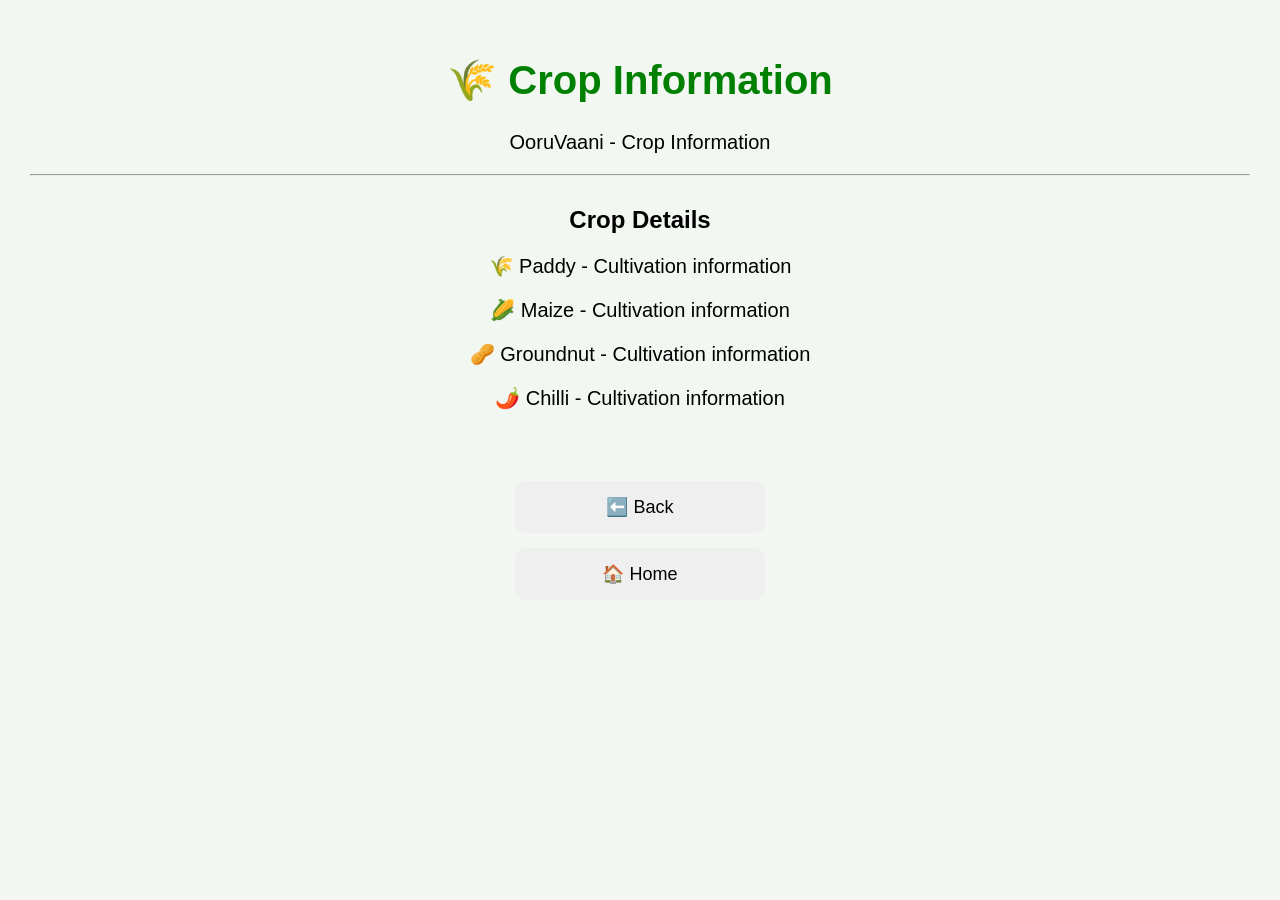
<file: crop.html>
<!DOCTYPE html>
<html>

<head>
    <title>OoruVaani - Crop Information</title>
    <link rel="stylesheet" href="style.css">
    <script src="auth.js"></script>
</head>

<body>

    <h1>🌾 Crop Information</h1>

    <p>OoruVaani - Crop Information</p>

    <hr>

    <h2>Crop Details</h2>

    <p>🌾 Paddy - Cultivation information</p>
    <p>🌽 Maize - Cultivation information</p>
    <p>🥜 Groundnut - Cultivation information</p>
    <p>🌶️ Chilli - Cultivation information</p>

    <br><br>

    <button onclick="history.back()">
        ⬅️ Back
    </button>

    <button onclick="window.location.href='index.html'">
        🏠 Home
    </button>

</body>

</html>
</file>
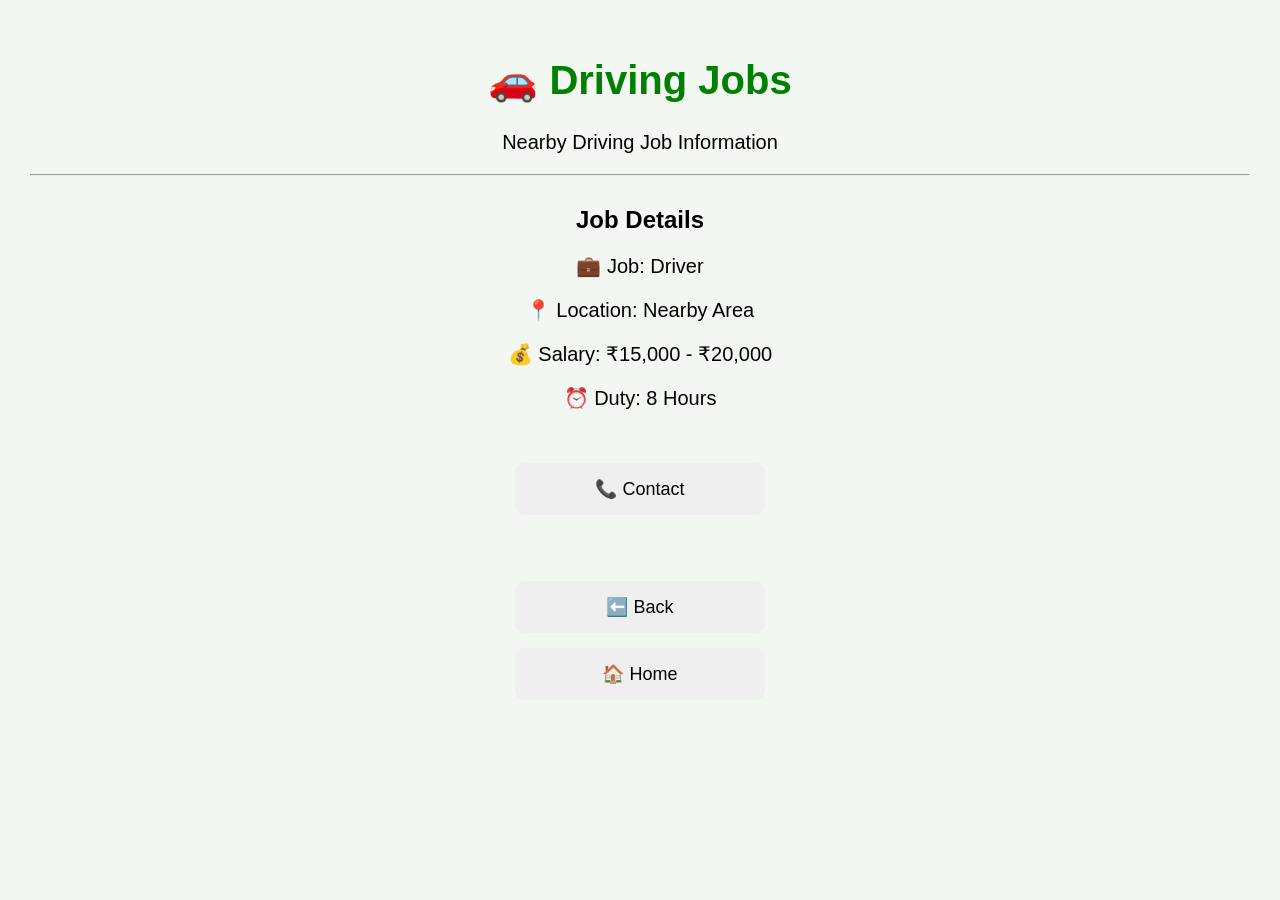
<file: driving.html>
<!DOCTYPE html>
<html>

<head>
    <title>OoruVaani - Driving Jobs</title>
    <link rel="stylesheet" href="style.css">
    <script src="auth.js"></script>
</head>

<body>

    <h1>🚗 Driving Jobs</h1>

    <p>Nearby Driving Job Information</p>

    <hr>

    <h2>Job Details</h2>

    <p>💼 Job: Driver</p>
    <p>📍 Location: Nearby Area</p>
    <p>💰 Salary: ₹15,000 - ₹20,000</p>
    <p>⏰ Duty: 8 Hours</p>

    <br>

    <button onclick="alert('Contact details will be available soon')">
        📞 Contact
    </button>

    <br><br>

    <button onclick="history.back()">
        ⬅️ Back
    </button>

    <button onclick="window.location.href='index.html'">
        🏠 Home
    </button>

</body>

</html>
</file>
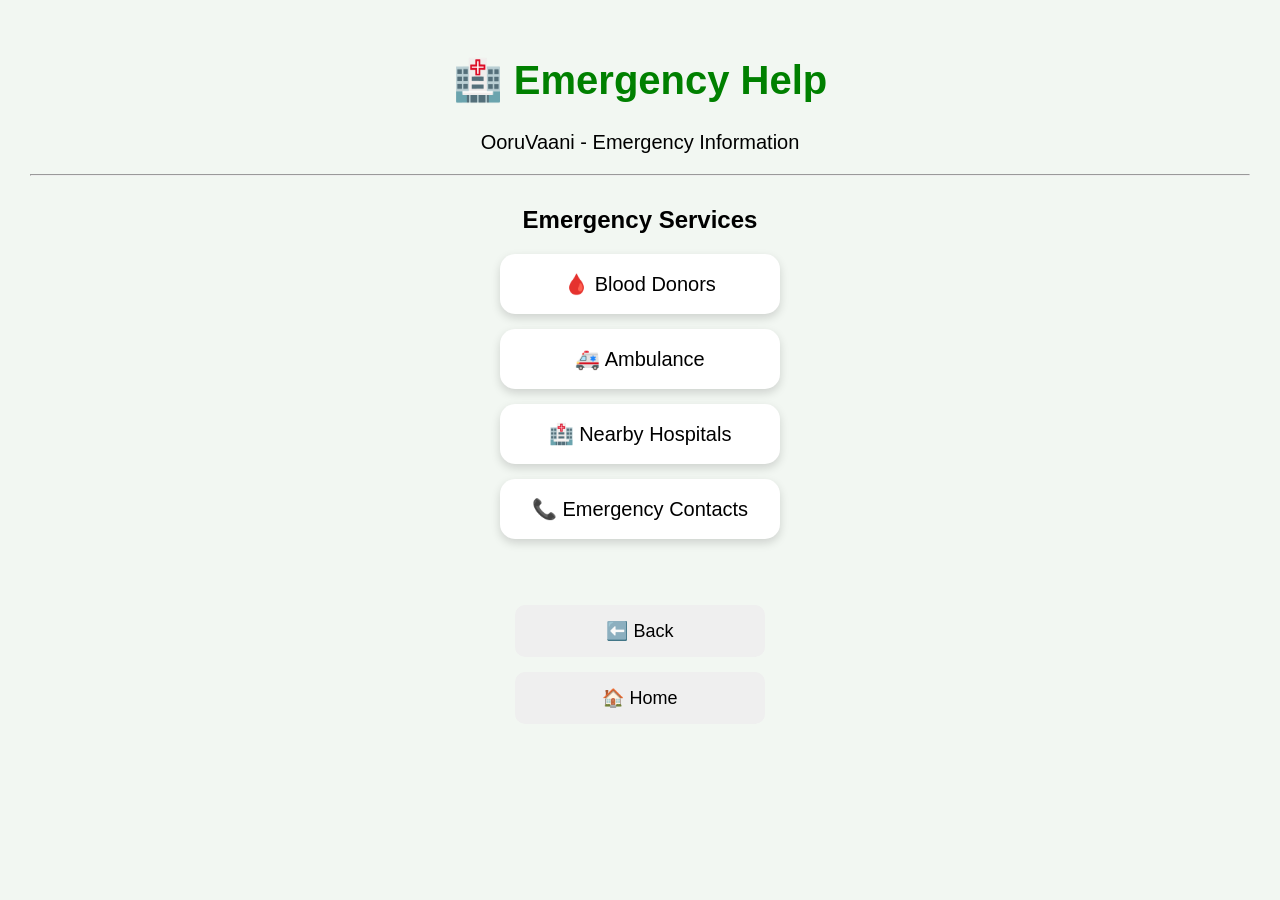
<file: emergency.html>
<!DOCTYPE html>
<html>

<head>
    <title>OoruVaani - Emergency Help</title>
    <link rel="stylesheet" href="style.css">
    <script src="auth.js"></script>
</head>

<body>

    <h1>🏥 Emergency Help</h1>

    <p>OoruVaani - Emergency Information</p>

    <hr>

    <h2>Emergency Services</h2>

    <button class="home-button"
            onclick="window.location.href='blood.html'">
        🩸 Blood Donors
    </button>

    <button class="home-button"
            onclick="alert('Ambulance information will be available soon')">
        🚑 Ambulance
    </button>

    <button class="home-button"
            onclick="alert('Nearby hospital information will be available soon')">
        🏥 Nearby Hospitals
    </button>

    <button class="home-button"
            onclick="alert('Emergency contact information will be available soon')">
        📞 Emergency Contacts
    </button>

    <br><br>

    <button onclick="history.back()">
        ⬅️ Back
    </button>

    <button onclick="window.location.href='index.html'">
        🏠 Home
    </button>

</body>

</html>
</file>
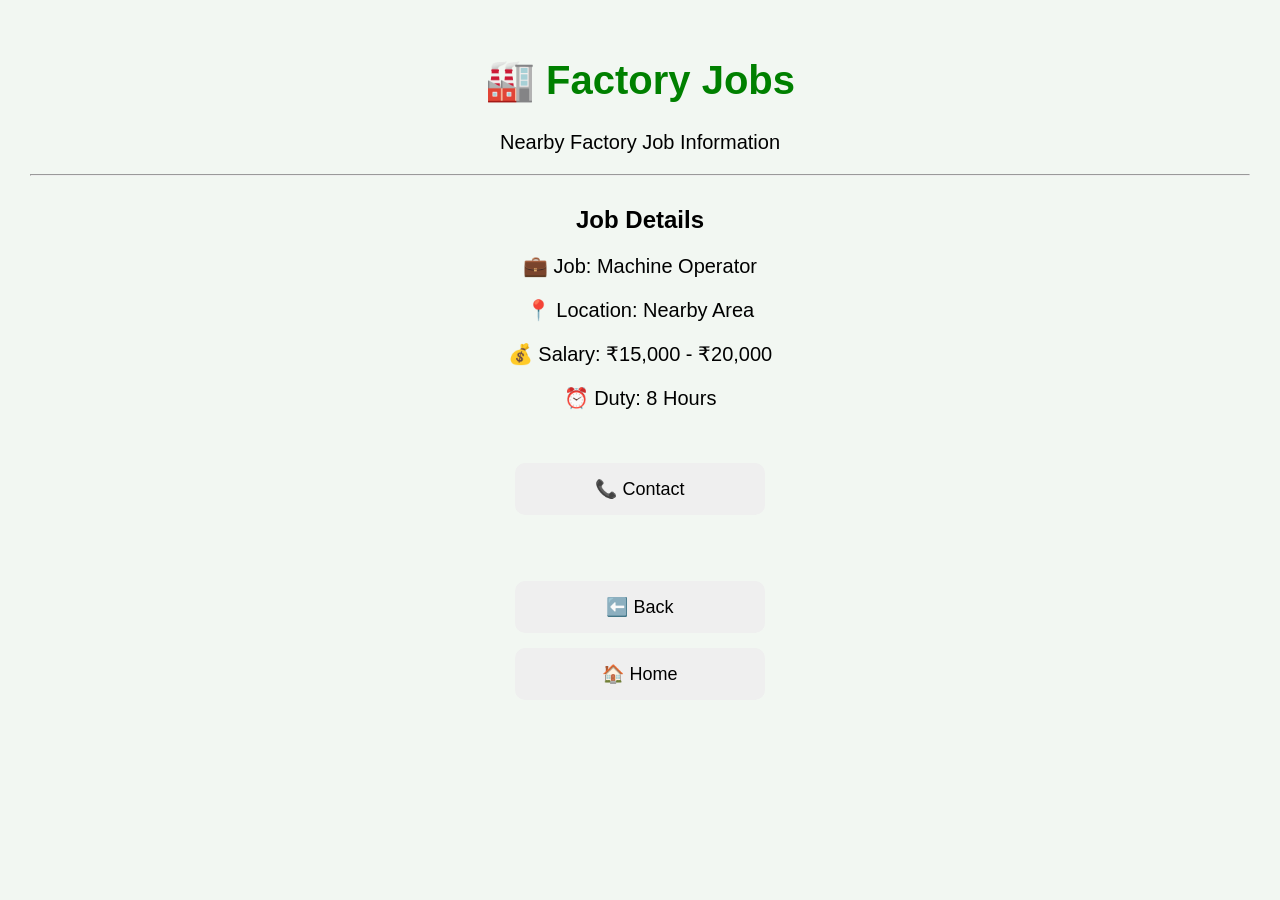
<file: factory.html>
<!DOCTYPE html>
<html>

<head>
    <title>OoruVaani - Factory Jobs</title>
    <link rel="stylesheet" href="style.css">
    <script src="auth.js"></script>
</head>

<body>

    <h1>🏭 Factory Jobs</h1>

    <p>Nearby Factory Job Information</p>

    <hr>

    <h2>Job Details</h2>

    <p>💼 Job: Machine Operator</p>
    <p>📍 Location: Nearby Area</p>
    <p>💰 Salary: ₹15,000 - ₹20,000</p>
    <p>⏰ Duty: 8 Hours</p>

    <br>

    <button onclick="alert('Contact details will be available soon')">
        📞 Contact
    </button>

    <br><br>

    <button onclick="history.back()">
        ⬅️ Back
    </button>

    <button onclick="window.location.href='index.html'">
        🏠 Home
    </button>

</body>

</html>
</file>
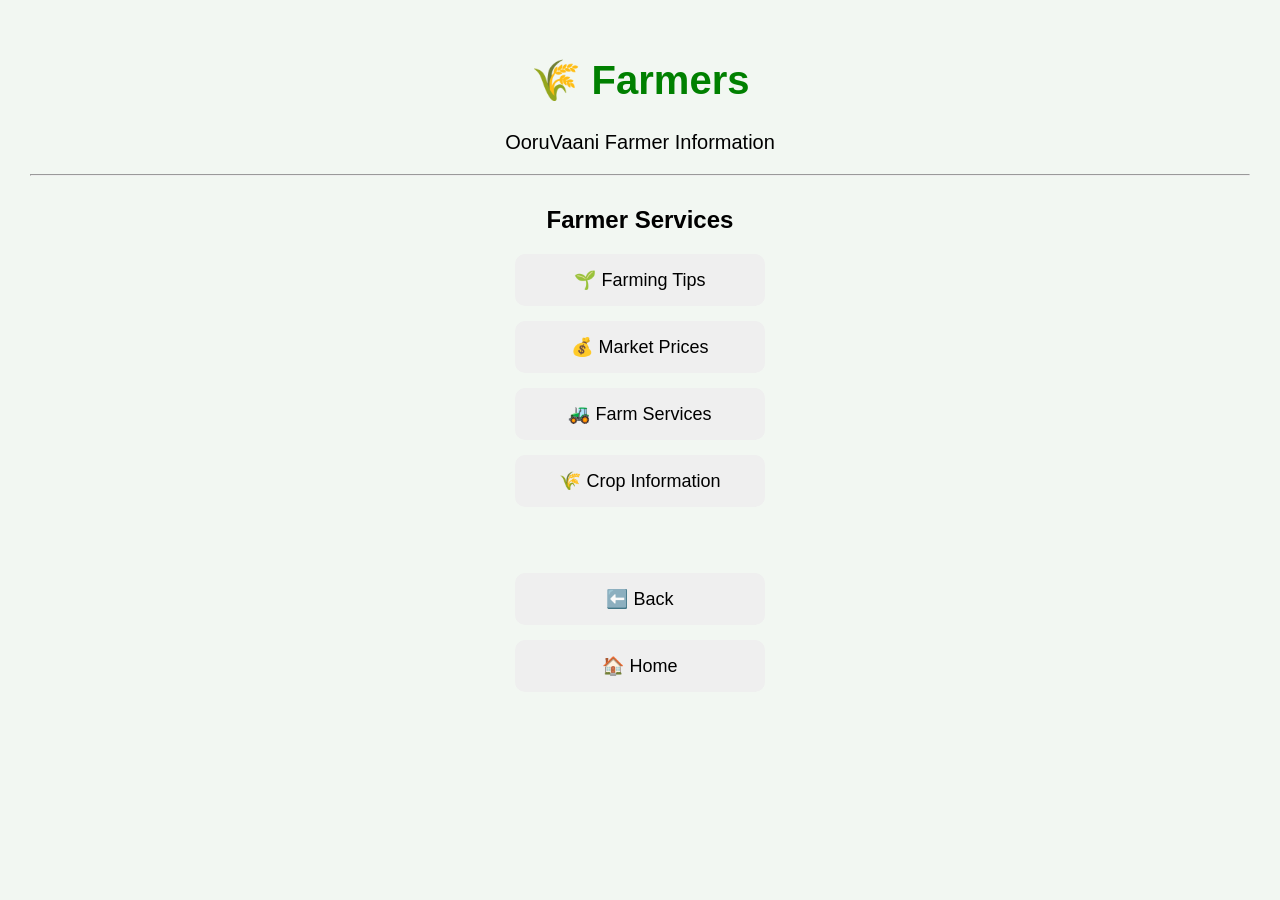
<file: farmers.html>
<!DOCTYPE html>
<html>

<head>
    <title>OoruVaani - Farmers</title>
    <link rel="stylesheet" href="style.css">
    <script src="auth.js"></script>
</head>

<body>

    <h1>🌾 Farmers</h1>

    <p>OoruVaani Farmer Information</p>

    <hr>

    <h2>Farmer Services</h2>

    <button onclick="window.location.href='farming.html'">
        🌱 Farming Tips
    </button>

    <button onclick="window.location.href='market.html'">
        💰 Market Prices
    </button>

    <button onclick="window.location.href='farmservices.html'">
        🚜 Farm Services
    </button>

    <button onclick="window.location.href='crop.html'">
        🌾 Crop Information
    </button>

    <br><br>

    <button onclick="history.back()">
        ⬅️ Back
    </button>

    <button onclick="window.location.href='index.html'">
        🏠 Home
    </button>

</body>

</html>
</file>
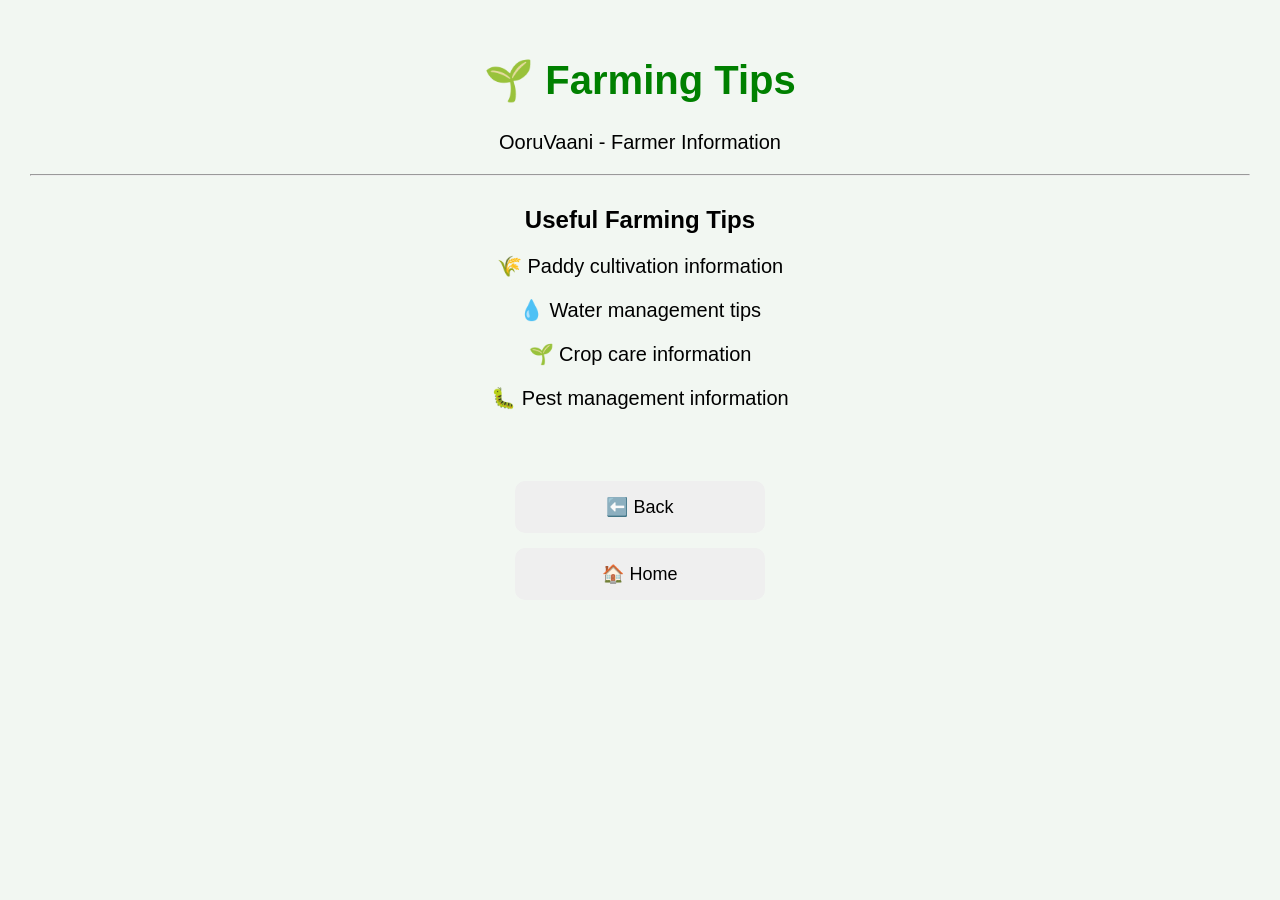
<file: farming.html>
<!DOCTYPE html>
<html>

<head>
    <title>OoruVaani - Farming Tips</title>
    <link rel="stylesheet" href="style.css">
    <script src="auth.js"></script>
</head>

<body>

    <h1>🌱 Farming Tips</h1>

    <p>OoruVaani - Farmer Information</p>

    <hr>

    <h2>Useful Farming Tips</h2>

    <p>🌾 Paddy cultivation information</p>
    <p>💧 Water management tips</p>
    <p>🌱 Crop care information</p>
    <p>🐛 Pest management information</p>

    <br><br>

    <button onclick="history.back()">
        ⬅️ Back
    </button>

    <button onclick="window.location.href='index.html'">
        🏠 Home
    </button>

</body>

</html>
</file>
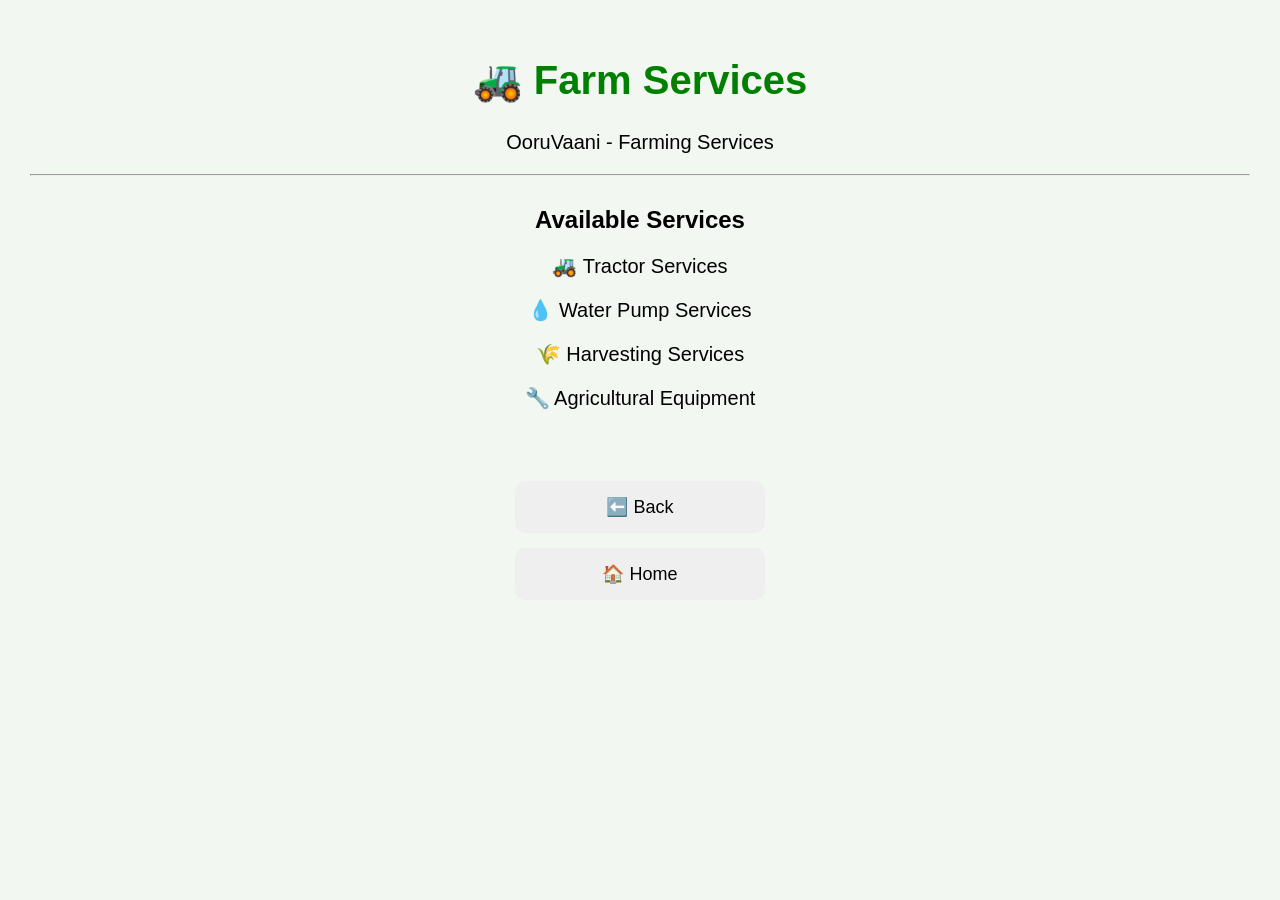
<file: farmservices.html>
<!DOCTYPE html>
<html>

<head>
    <title>OoruVaani - Farm Services</title>
    <link rel="stylesheet" href="style.css">
    <script src="auth.js"></script>
</head>

<body>

    <h1>🚜 Farm Services</h1>

    <p>OoruVaani - Farming Services</p>

    <hr>

    <h2>Available Services</h2>

    <p>🚜 Tractor Services</p>
    <p>💧 Water Pump Services</p>
    <p>🌾 Harvesting Services</p>
    <p>🔧 Agricultural Equipment</p>

    <br><br>

    <button onclick="history.back()">
        ⬅️ Back
    </button>

    <button onclick="window.location.href='index.html'">
        🏠 Home
    </button>

</body>

</html>
</file>
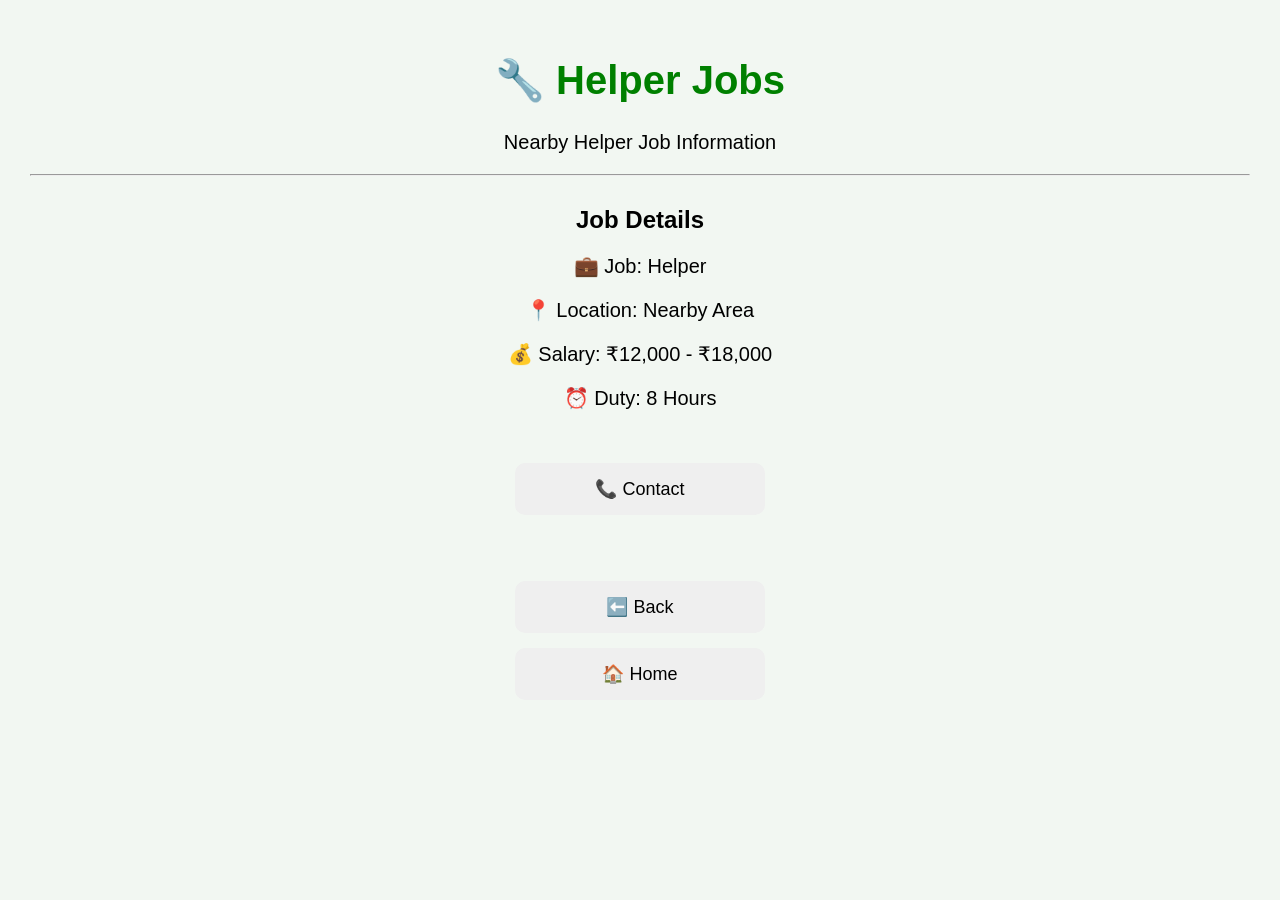
<file: helper.html>
<!DOCTYPE html>
<html>

<head>
    <title>OoruVaani - Helper Jobs</title>
    <link rel="stylesheet" href="style.css">
    <script src="auth.js"></script>
</head>

<body>

    <h1>🔧 Helper Jobs</h1>

    <p>Nearby Helper Job Information</p>

    <hr>

    <h2>Job Details</h2>

    <p>💼 Job: Helper</p>
    <p>📍 Location: Nearby Area</p>
    <p>💰 Salary: ₹12,000 - ₹18,000</p>
    <p>⏰ Duty: 8 Hours</p>

    <br>

    <button onclick="alert('Contact details will be available soon')">
        📞 Contact
    </button>

    <br><br>

    <button onclick="history.back()">
        ⬅️ Back
    </button>

    <button onclick="window.location.href='index.html'">
        🏠 Home
    </button>

</body>

</html>
</file>
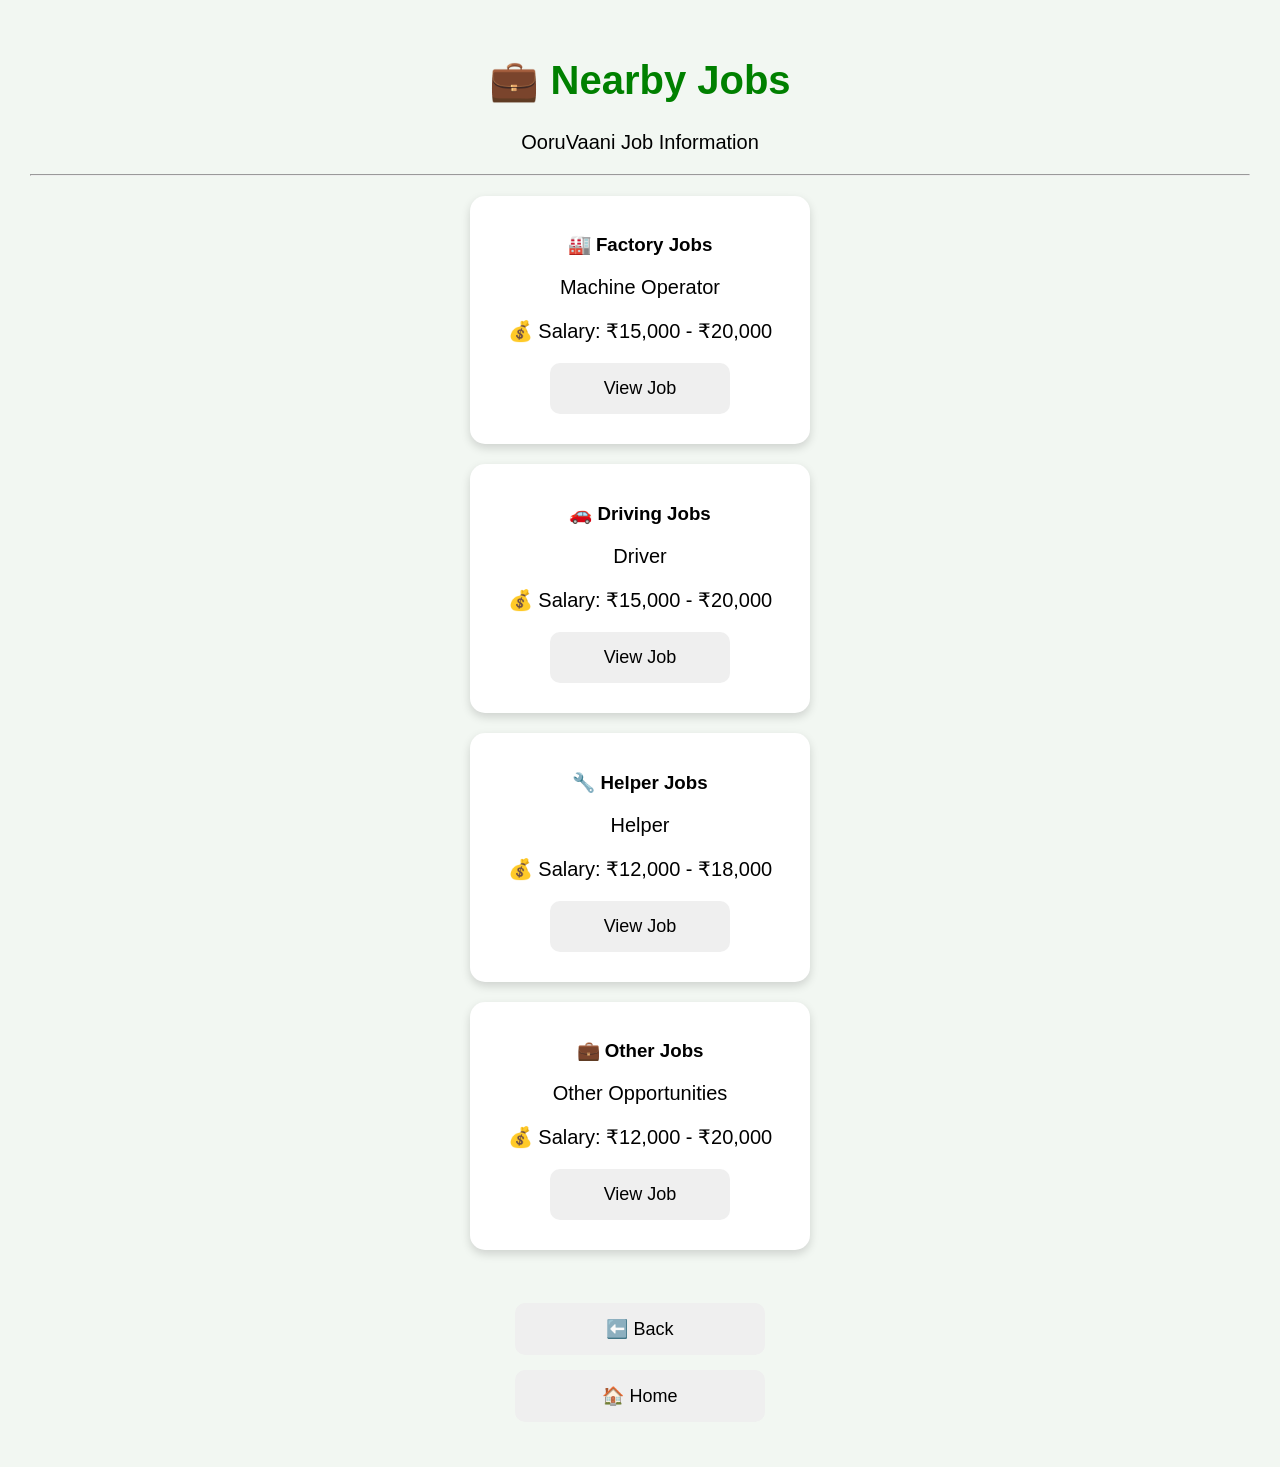
<file: jobs.html>
<!DOCTYPE html>
<html>

<head>
    <title>OoruVaani - Jobs</title>
    <link rel="stylesheet" href="style.css">
    <script src="auth.js"></script>
</head>

<body>

    <h1>💼 Nearby Jobs</h1>

    <p>OoruVaani Job Information</p>

    <hr>

    <div class="job-card">
        <h3>🏭 Factory Jobs</h3>
        <p>Machine Operator</p>
        <p>💰 Salary: ₹15,000 - ₹20,000</p>
        <button onclick="window.location.href='factory.html'">
            View Job
        </button>
    </div>

    <div class="job-card">
        <h3>🚗 Driving Jobs</h3>
        <p>Driver</p>
        <p>💰 Salary: ₹15,000 - ₹20,000</p>
        <button onclick="window.location.href='driving.html'">
            View Job
        </button>
    </div>

    <div class="job-card">
        <h3>🔧 Helper Jobs</h3>
        <p>Helper</p>
        <p>💰 Salary: ₹12,000 - ₹18,000</p>
        <button onclick="window.location.href='helper.html'">
            View Job
        </button>
    </div>

    <div class="job-card">
        <h3>💼 Other Jobs</h3>
        <p>Other Opportunities</p>
        <p>💰 Salary: ₹12,000 - ₹20,000</p>
        <button onclick="window.location.href='otherjobs.html'">
            View Job
        </button>
    </div>

    <br>

    <button onclick="history.back()">
        ⬅️ Back
    </button>

    <button onclick="window.location.href='index.html'">
        🏠 Home
    </button>

</body>

</html>
</file>
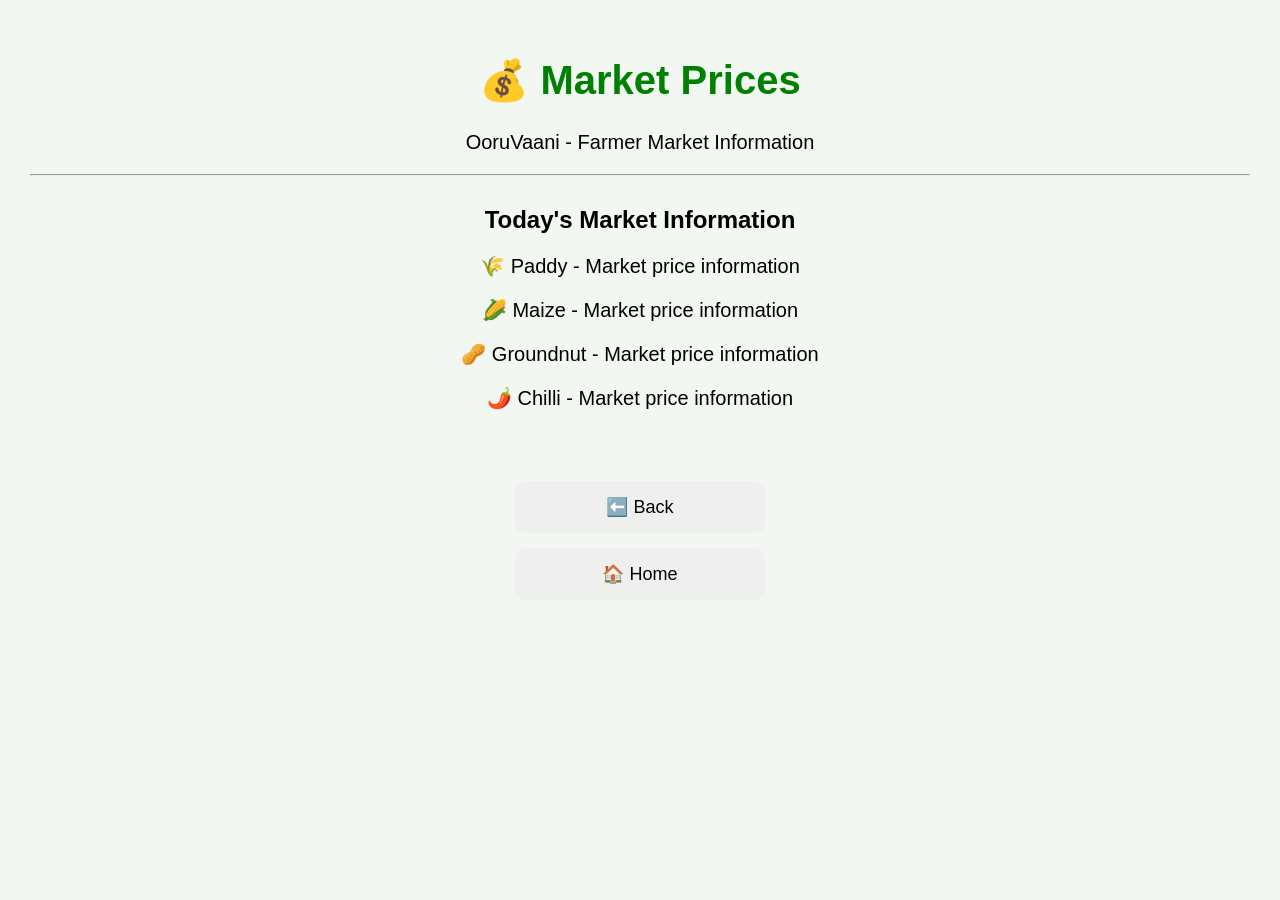
<file: market.html>
<!DOCTYPE html>
<html>

<head>
    <title>OoruVaani - Market Prices</title>
    <link rel="stylesheet" href="style.css">
    <script src="auth.js"></script>
</head>

<body>

    <h1>💰 Market Prices</h1>

    <p>OoruVaani - Farmer Market Information</p>

    <hr>

    <h2>Today's Market Information</h2>

    <p>🌾 Paddy - Market price information</p>
    <p>🌽 Maize - Market price information</p>
    <p>🥜 Groundnut - Market price information</p>
    <p>🌶️ Chilli - Market price information</p>

    <br><br>

    <button onclick="history.back()">
        ⬅️ Back
    </button>

    <button onclick="window.location.href='index.html'">
        🏠 Home
    </button>

</body>

</html>
</file>
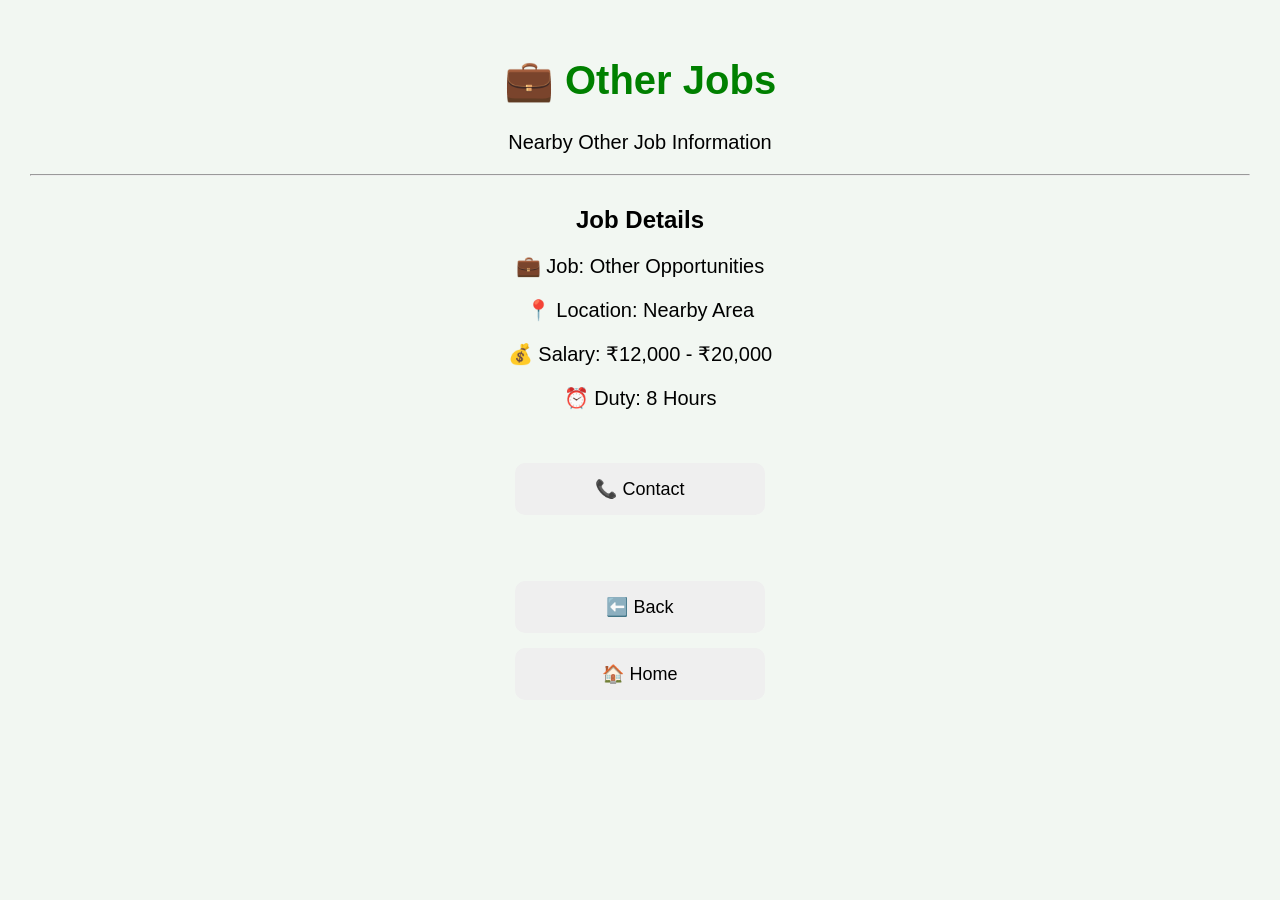
<file: otherjobs.html>
<!DOCTYPE html>
<html>

<head>
    <title>OoruVaani - Other Jobs</title>
    <link rel="stylesheet" href="style.css">
    <script src="auth.js"></script>
</head>

<body>

    <h1>💼 Other Jobs</h1>

    <p>Nearby Other Job Information</p>

    <hr>

    <h2>Job Details</h2>

    <p>💼 Job: Other Opportunities</p>
    <p>📍 Location: Nearby Area</p>
    <p>💰 Salary: ₹12,000 - ₹20,000</p>
    <p>⏰ Duty: 8 Hours</p>

    <br>

    <button onclick="alert('Contact details will be available soon')">
        📞 Contact
    </button>

    <br><br>

    <button onclick="history.back()">
        ⬅️ Back
    </button>

    <button onclick="window.location.href='index.html'">
        🏠 Home
    </button>

</body>

</html>
</file>
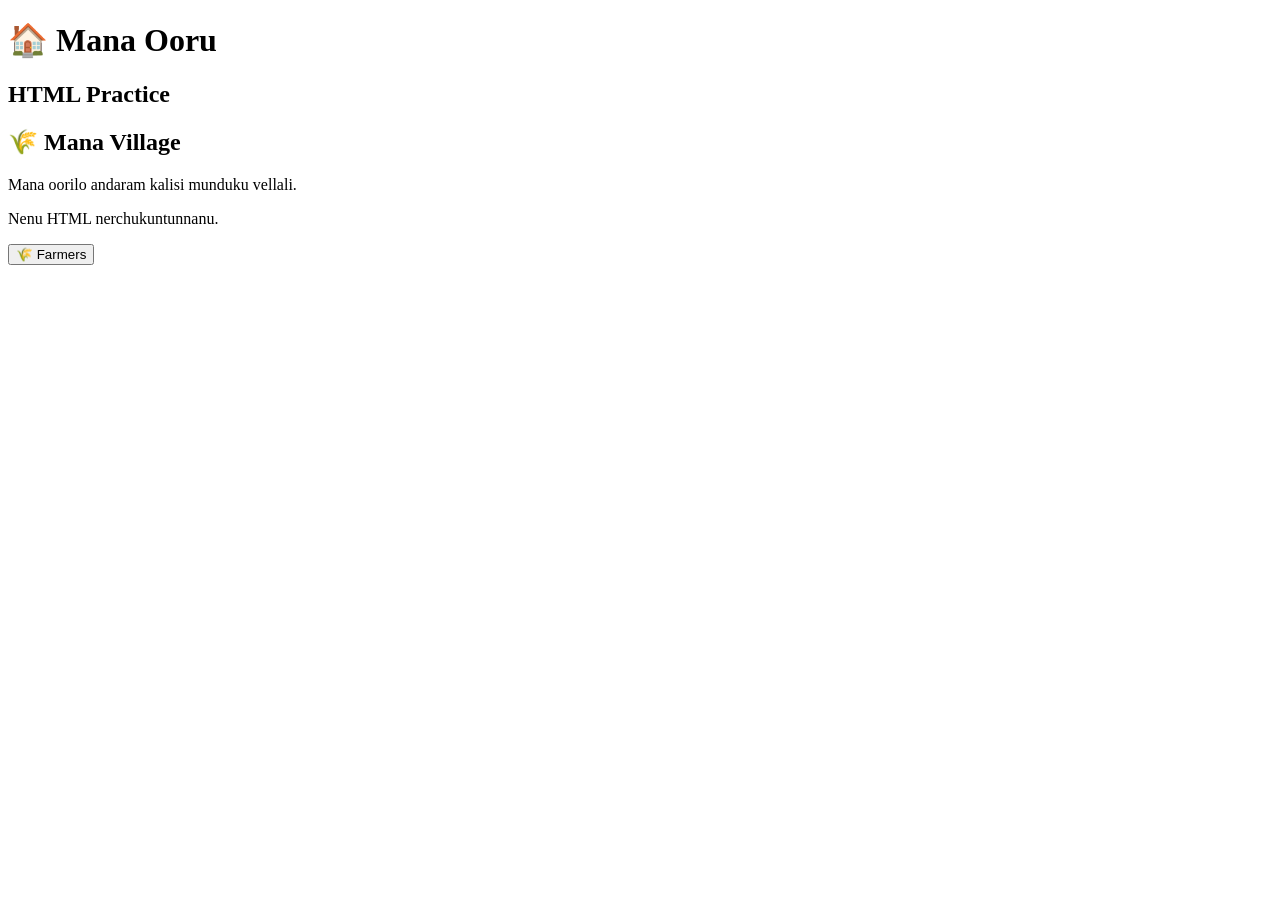
<file: practice.html>
<!DOCTYPE html>
<html>

<head>
    <title>HTML Practice</title>
</head>

<body>

    <h1>🏠 Mana Ooru</h1>

    <h2>HTML Practice</h2>

    <h2>🌾 Mana Village</h2>

    <p>Mana oorilo andaram kalisi munduku vellali.</p>

    <p>Nenu HTML nerchukuntunnanu.</p>

    <button onclick="alert('Welcome to Farmers')">🌾 Farmers</button>

</body>

</html>
</file>
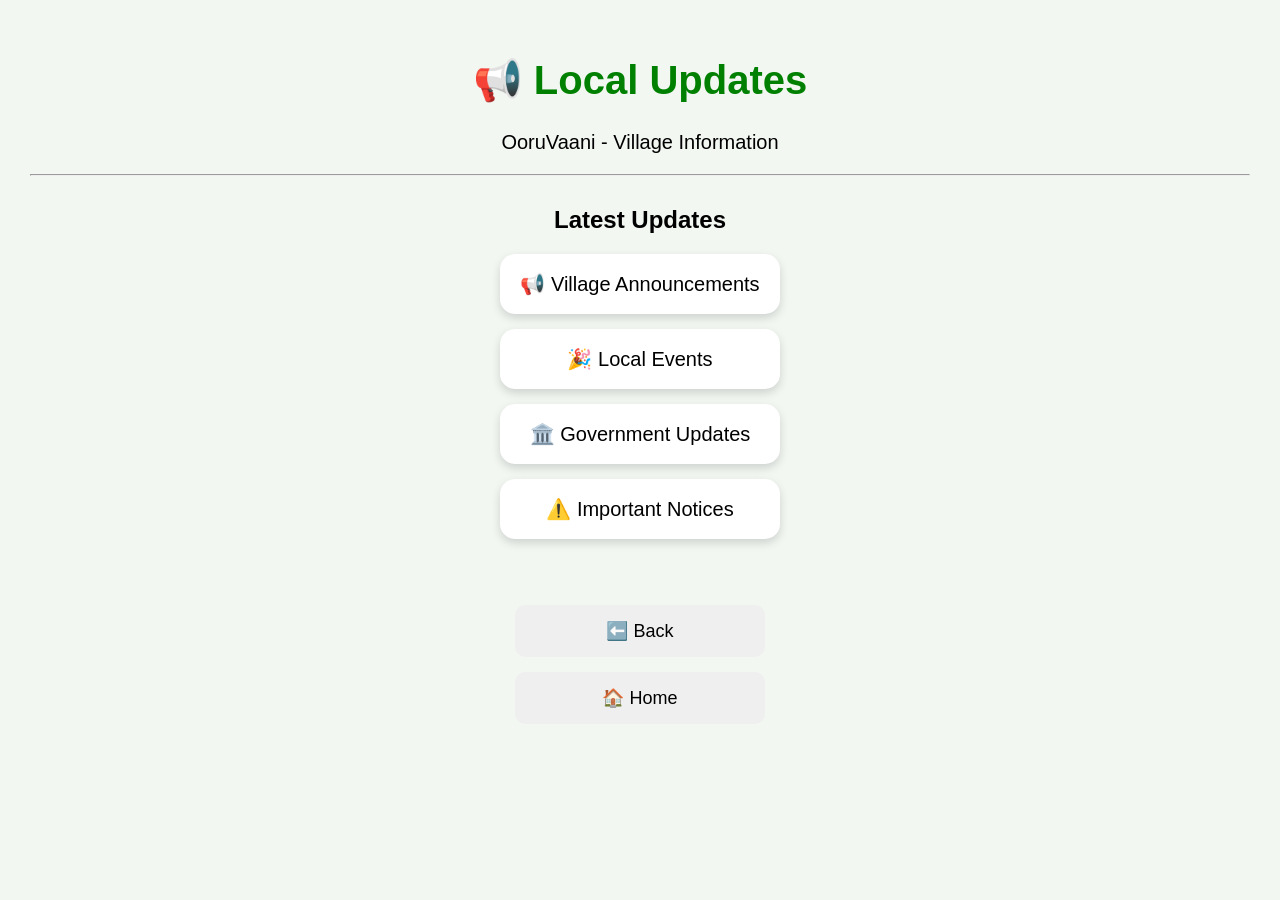
<file: updates.html>
<!DOCTYPE html>
<html>

<head>
    <title>OoruVaani - Local Updates</title>
    <link rel="stylesheet" href="style.css">
    <script src="auth.js"></script>
</head>

<body>

    <h1>📢 Local Updates</h1>

    <p>OoruVaani - Village Information</p>

    <hr>

    <h2>Latest Updates</h2>

    <button class="home-button"
            onclick="alert('Village announcement information will be available soon')">
        📢 Village Announcements
    </button>

    <button class="home-button"
            onclick="alert('Local event information will be available soon')">
        🎉 Local Events
    </button>

    <button class="home-button"
            onclick="alert('Government update information will be available soon')">
        🏛️ Government Updates
    </button>

    <button class="home-button"
            onclick="alert('Important notice information will be available soon')">
        ⚠️ Important Notices
    </button>

    <br><br>

    <button onclick="history.back()">
        ⬅️ Back
    </button>

    <button onclick="window.location.href='index.html'">
        🏠 Home
    </button>

</body>

</html>
</file>
<file: style.css>
body {
    font-family: Arial, sams-serif;
    text-align: center;
    background-color: #f2f7f2;
    margin: 0;
    padding: 30px;
}

h1 {
    color: green;
    font-size: 40px;
}

p {
    font-size: 20px;
}

h2 {
    margin-top: 30px;
}

button {
    display: block;
    width: 250px;
    margin: 15px auto;
    padding: 15px;
    font-size: 18px;
    border: none;
    border-radius: 10px;
    cursor: pointer;
}
button:hover {
    transform: scale(1.05);
}
h2 {
    margin-top: 30px;
}

button {
    transition: 0.2s;
}
.job-card {
    background-color: white;
    width: 300px;
    margin: 20px auto;
    padding: 20px;
    border-radius: 15px;
    box-shadow: 0 4px 10px rgba(0, 0, 0, 0.15);
}
.job-card button {
    width: 180px;
    margin: 10px auto;
}
@media (max-width: 600px) {

    body {
        padding: 15px;
    }

    h1 {
        font-size: 30px;
    }

    .job-card {
        width: 90%;
        box-sizing: border-box;
    }

    button {
        width: 90%;
        max-width: 300px;
    }
}
.home-button {
    display: block;
    width: 280px;
    margin: 15px auto;
    padding: 18px;
    font-size: 20px;
    border: none;
    border-radius: 15px;
    cursor: pointer;
    background-color: white;
    box-shadow: 0 4px 10px rgba(0, 0, 0, 0.15);
}
.home-button {
    background-color: white;
    box-shadow: 0 4px 10px rgba(0, 0, 0, 0.15);
    transition: 0.2s;
}

.home-button:hover {
    transform: scale(1.05);
}
.jobs-button {
    background-color: #e8f5e9;
}

.farmers-button {
    background-color: #fff8e1;
}

.emergency-button {
    background-color: #ffebee;
}

.updates-button {
    background-color: #e3f2fd;
}
#searchBox {
    display: block;
    width: 280px;
    margin: 15px auto;
    padding: 15px;
    font-size: 18px;
    border: 1px solid #ccc;
    border-radius: 10px;
    box-sizing: border-box;
}
.welcome-card {
    background-color: white;
    width: 90%;
    max-width: 600px;
    margin: 25px auto;
    padding: 25px;
    border-radius: 20px;
    box-shadow: 0 4px 15px rgba(0, 0, 0, 0.15);
    box-sizing: border-box;
}

.welcome-card h2 {
    margin-top: 0;
    color: green;
}

.welcome-card p {
    font-size: 18px;
}
.footer {
    margin-top: 40px;
    padding: 20px;
    text-align: center;
    font-size: 14px;
    color: #666;
}
#donorResult {
    background-color: white;
    width: 90%;
    max-width: 400px;
    margin: 25px auto;
    padding: 20px;
    border-radius: 15px;
    box-shadow: 0 4px 10px rgba(0, 0, 0, 0.15);
    box-sizing: border-box;
}

#donorResult h3 {
    color: red;
    margin-top: 0;
}
</file>
